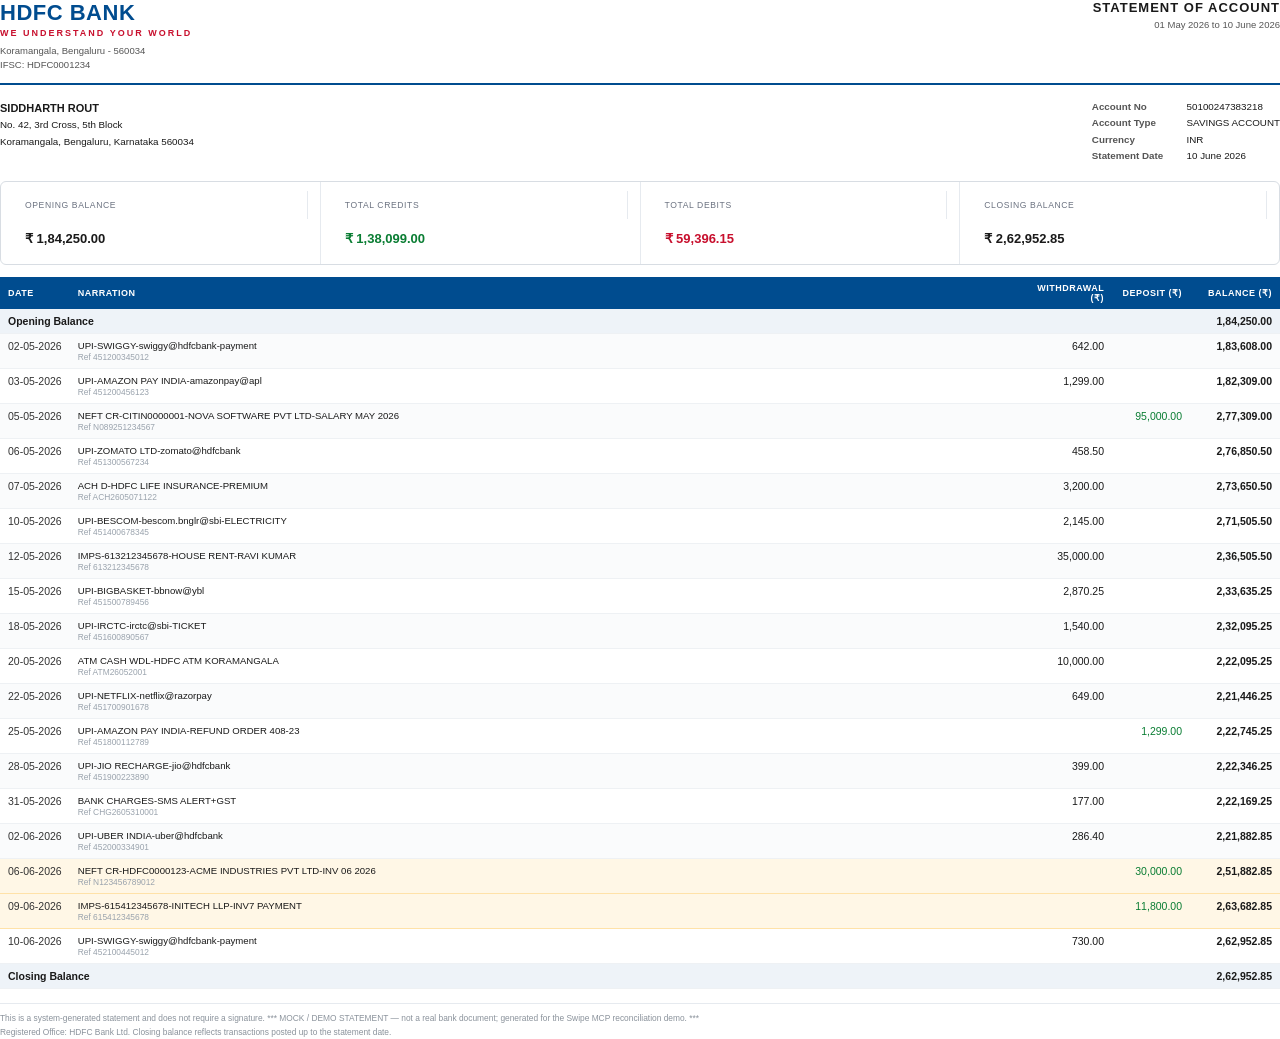
<file: demo/bank_statement.html>
<!DOCTYPE html>
<html lang="en">
<head>
<meta charset="UTF-8">
<title>Statement of Account — SIDDHARTH ROUT</title>
<style>
  @page { size: A4; margin: 14mm 12mm; }
  * { box-sizing: border-box; }
  body { font-family: "Helvetica Neue", Arial, sans-serif; color: #1a1a1a; font-size: 10.5px; margin: 0; }
  .head { display: flex; justify-content: space-between; align-items: flex-start; border-bottom: 2px solid #004c8f; padding-bottom: 10px; }
  .bank { font-size: 22px; font-weight: 800; color: #004c8f; letter-spacing: .5px; }
  .bank small { display: block; font-size: 9px; font-weight: 600; color: #c8102e; letter-spacing: 2px; margin-top: 2px; }
  .branch { font-size: 9.5px; color: #555; margin-top: 6px; line-height: 1.5; }
  .stmt-title { text-align: right; }
  .stmt-title h1 { font-size: 13px; margin: 0 0 4px; text-transform: uppercase; letter-spacing: 1px; }
  .stmt-title .period { font-size: 9.5px; color: #555; }
  .meta { display: flex; justify-content: space-between; margin-top: 14px; gap: 24px; }
  .meta .box { font-size: 9.8px; line-height: 1.7; }
  .meta .box b { display: inline-block; min-width: 92px; color: #555; font-weight: 600; }
  .holder { font-weight: 700; font-size: 11px; }
  .summary { display: flex; gap: 0; margin: 16px 0 12px; border: 1px solid #d8dde3; border-radius: 6px; overflow: hidden; }
  .summary div { flex: 1; padding: 9px 12px; border-right: 1px solid #e6eaef; }
  .summary div:last-child { border-right: none; }
  .summary .lbl { font-size: 8.6px; text-transform: uppercase; letter-spacing: .6px; color: #6b7280; }
  .summary .val { font-size: 13px; font-weight: 700; margin-top: 3px; }
  .summary .val.cr { color: #0a7d33; }
  .summary .val.dr { color: #c8102e; }
  table { width: 100%; border-collapse: collapse; margin-top: 6px; }
  thead th { background: #004c8f; color: #fff; font-size: 9px; text-transform: uppercase; letter-spacing: .5px;
             padding: 6px 8px; text-align: left; }
  thead th.num { text-align: right; }
  tbody td { padding: 6px 8px; border-bottom: 1px solid #eef1f4; vertical-align: top; }
  tbody tr:nth-child(even) { background: #fafbfc; }
  td.date { white-space: nowrap; color: #333; }
  td.narr { font-size: 9.6px; }
  td.narr .ref { display: block; color: #9aa3ad; font-size: 8.4px; margin-top: 1px; }
  td.num { text-align: right; white-space: nowrap; font-variant-numeric: tabular-nums; }
  td.cr { color: #0a7d33; }
  td.bal { font-weight: 600; }
  tr.hl { background: #fff7e6 !important; }
  tr.hl td { border-bottom-color: #ffe2a8; }
  .open-row td, .close-row td { font-weight: 700; background: #eef3f8; }
  .foot { margin-top: 14px; font-size: 8.4px; color: #8a929b; line-height: 1.6; border-top: 1px solid #e6eaef; padding-top: 8px; }
</style>
</head>
<body>
  <div class="head">
    <div>
      <div class="bank">HDFC BANK<small>WE UNDERSTAND YOUR WORLD</small></div>
      <div class="branch">Koramangala, Bengaluru - 560034<br>IFSC: HDFC0001234</div>
    </div>
    <div class="stmt-title">
      <h1>Statement of Account</h1>
      <div class="period">01 May 2026 to 10 June 2026</div>
    </div>
  </div>

  <div class="meta">
    <div class="box">
      <div class="holder">SIDDHARTH ROUT</div>
      <div>No. 42, 3rd Cross, 5th Block<br>Koramangala, Bengaluru, Karnataka 560034</div>
    </div>
    <div class="box">
      <div><b>Account No</b> 50100247383218</div>
      <div><b>Account Type</b> SAVINGS ACCOUNT</div>
      <div><b>Currency</b> INR</div>
      <div><b>Statement Date</b> 10 June 2026</div>
    </div>
  </div>

  <div class="summary">
    <div><div class="lbl">Opening Balance</div><div class="val">₹ 1,84,250.00</div></div>
    <div><div class="lbl">Total Credits</div><div class="val cr">₹ 1,38,099.00</div></div>
    <div><div class="lbl">Total Debits</div><div class="val dr">₹ 59,396.15</div></div>
    <div><div class="lbl">Closing Balance</div><div class="val">₹ 2,62,952.85</div></div>
  </div>

  <table>
    <thead>
      <tr>
        <th style="width:62px">Date</th>
        <th>Narration</th>
        <th class="num" style="width:78px">Withdrawal (₹)</th>
        <th class="num" style="width:78px">Deposit (₹)</th>
        <th class="num" style="width:90px">Balance (₹)</th>
      </tr>
    </thead>
    <tbody>
      <tr class="open-row"><td colspan="4">Opening Balance</td><td class="num">1,84,250.00</td></tr>
      <tr class=""><td class="date">02-05-2026</td><td class="narr">UPI-SWIGGY-swiggy@hdfcbank-payment<span class="ref">Ref 451200345012</span></td><td class="num">642.00</td><td class="num cr"></td><td class="num bal">1,83,608.00</td></tr>
<tr class=""><td class="date">03-05-2026</td><td class="narr">UPI-AMAZON PAY INDIA-amazonpay@apl<span class="ref">Ref 451200456123</span></td><td class="num">1,299.00</td><td class="num cr"></td><td class="num bal">1,82,309.00</td></tr>
<tr class=""><td class="date">05-05-2026</td><td class="narr">NEFT CR-CITIN0000001-NOVA SOFTWARE PVT LTD-SALARY MAY 2026<span class="ref">Ref N089251234567</span></td><td class="num"></td><td class="num cr">95,000.00</td><td class="num bal">2,77,309.00</td></tr>
<tr class=""><td class="date">06-05-2026</td><td class="narr">UPI-ZOMATO LTD-zomato@hdfcbank<span class="ref">Ref 451300567234</span></td><td class="num">458.50</td><td class="num cr"></td><td class="num bal">2,76,850.50</td></tr>
<tr class=""><td class="date">07-05-2026</td><td class="narr">ACH D-HDFC LIFE INSURANCE-PREMIUM<span class="ref">Ref ACH2605071122</span></td><td class="num">3,200.00</td><td class="num cr"></td><td class="num bal">2,73,650.50</td></tr>
<tr class=""><td class="date">10-05-2026</td><td class="narr">UPI-BESCOM-bescom.bnglr@sbi-ELECTRICITY<span class="ref">Ref 451400678345</span></td><td class="num">2,145.00</td><td class="num cr"></td><td class="num bal">2,71,505.50</td></tr>
<tr class=""><td class="date">12-05-2026</td><td class="narr">IMPS-613212345678-HOUSE RENT-RAVI KUMAR<span class="ref">Ref 613212345678</span></td><td class="num">35,000.00</td><td class="num cr"></td><td class="num bal">2,36,505.50</td></tr>
<tr class=""><td class="date">15-05-2026</td><td class="narr">UPI-BIGBASKET-bbnow@ybl<span class="ref">Ref 451500789456</span></td><td class="num">2,870.25</td><td class="num cr"></td><td class="num bal">2,33,635.25</td></tr>
<tr class=""><td class="date">18-05-2026</td><td class="narr">UPI-IRCTC-irctc@sbi-TICKET<span class="ref">Ref 451600890567</span></td><td class="num">1,540.00</td><td class="num cr"></td><td class="num bal">2,32,095.25</td></tr>
<tr class=""><td class="date">20-05-2026</td><td class="narr">ATM CASH WDL-HDFC ATM KORAMANGALA<span class="ref">Ref ATM26052001</span></td><td class="num">10,000.00</td><td class="num cr"></td><td class="num bal">2,22,095.25</td></tr>
<tr class=""><td class="date">22-05-2026</td><td class="narr">UPI-NETFLIX-netflix@razorpay<span class="ref">Ref 451700901678</span></td><td class="num">649.00</td><td class="num cr"></td><td class="num bal">2,21,446.25</td></tr>
<tr class=""><td class="date">25-05-2026</td><td class="narr">UPI-AMAZON PAY INDIA-REFUND ORDER 408-23<span class="ref">Ref 451800112789</span></td><td class="num"></td><td class="num cr">1,299.00</td><td class="num bal">2,22,745.25</td></tr>
<tr class=""><td class="date">28-05-2026</td><td class="narr">UPI-JIO RECHARGE-jio@hdfcbank<span class="ref">Ref 451900223890</span></td><td class="num">399.00</td><td class="num cr"></td><td class="num bal">2,22,346.25</td></tr>
<tr class=""><td class="date">31-05-2026</td><td class="narr">BANK CHARGES-SMS ALERT+GST<span class="ref">Ref CHG2605310001</span></td><td class="num">177.00</td><td class="num cr"></td><td class="num bal">2,22,169.25</td></tr>
<tr class=""><td class="date">02-06-2026</td><td class="narr">UPI-UBER INDIA-uber@hdfcbank<span class="ref">Ref 452000334901</span></td><td class="num">286.40</td><td class="num cr"></td><td class="num bal">2,21,882.85</td></tr>
<tr class="hl"><td class="date">06-06-2026</td><td class="narr">NEFT CR-HDFC0000123-ACME INDUSTRIES PVT LTD-INV 06 2026<span class="ref">Ref N123456789012</span></td><td class="num"></td><td class="num cr">30,000.00</td><td class="num bal">2,51,882.85</td></tr>
<tr class="hl"><td class="date">09-06-2026</td><td class="narr">IMPS-615412345678-INITECH LLP-INV7 PAYMENT<span class="ref">Ref 615412345678</span></td><td class="num"></td><td class="num cr">11,800.00</td><td class="num bal">2,63,682.85</td></tr>
<tr class=""><td class="date">10-06-2026</td><td class="narr">UPI-SWIGGY-swiggy@hdfcbank-payment<span class="ref">Ref 452100445012</span></td><td class="num">730.00</td><td class="num cr"></td><td class="num bal">2,62,952.85</td></tr>
      <tr class="close-row"><td colspan="4">Closing Balance</td><td class="num">2,62,952.85</td></tr>
    </tbody>
  </table>

  <div class="foot">
    This is a system-generated statement and does not require a signature.
    *** MOCK / DEMO STATEMENT — not a real bank document; generated for the Swipe MCP reconciliation demo. ***<br>
    Registered Office: HDFC Bank Ltd. Closing balance reflects transactions posted up to the statement date.
  </div>
</body>
</html>
</file>
